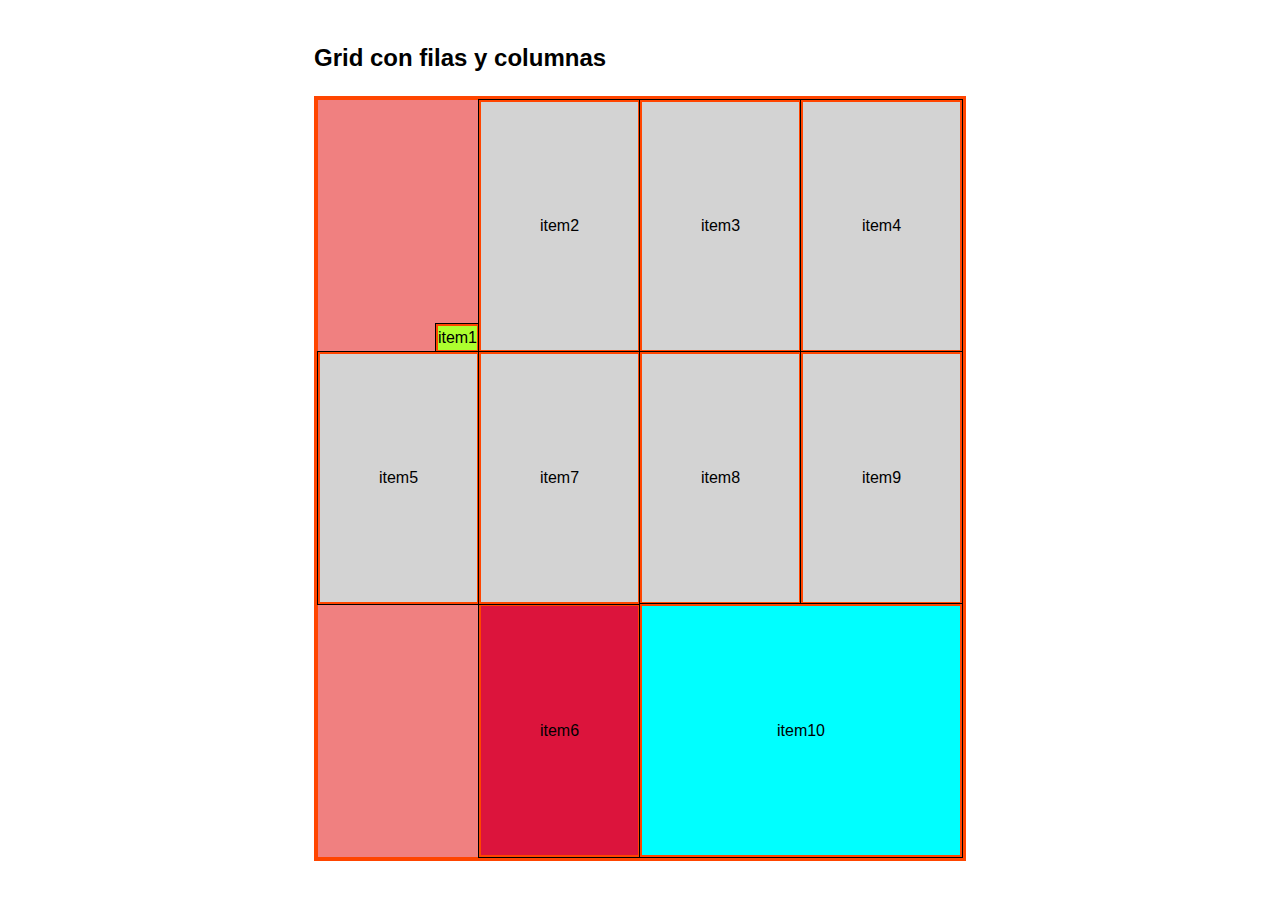
<file: 01-Grid-CSS/index.html>
<!DOCTYPE html>
<html lang="en">

<head>
  <meta charset="UTF-8">
  <meta http-equiv="X-UA-Compatible" content="IE=edge">
  <meta name="viewport" content="width=device-width, initial-scale=1.0">
  <title>Grid CSS</title>
  <link rel="stylesheet" href="style.css">
</head>

<body>
  <!-- <h1>Grid CSS</h1>
  <p>Uno de los procesos más problematicos y frustrantes de CSS, sobre todo para novatos o principiantes, es el proceso
    de colocar y distribuir los elementos a lo largo de una página. Mecanismos como posicionamiento, floats o elementos
    en bloque o en línea, suelen ser insuficientes (o muy complejos) para crear un layout o estructuras para páginas web
    actuales.</p>

  <p>El sistema flexbox es una gran mejora, sin embargo, está orientado a estructuras de una sola dimensión, por lo que
    aún necesitamos algo más potente para estructuras web más específicas o complejas. Con el paso del tiempo, muchos
    frameworks y librerías utilizan un sistema grid donde definen una cuadrícula determinada, y modificando los nombres
    de las clases de los elementos HTML, podemos darle tamaño, posición o colocación.</p>

  <p>Grid CSS nace de esa necesidad, y recoge las ventajas de ese sistema, añadiendole numerosas mejoras y
    características que permiten crear rápidamente cuadrículas sencillas y potentes de forma prácticamente instantánea.
  </p>

  <h2>Conceptos</h2>
  <p>Para utilizar Grid CSS necesitaremos tener en cuenta una serie de conceptos que utilizaremos a partir de ahora y
    que definiremos a continuación:</p>

  <div class="img-container">
    <img src="https://lenguajecss.com/css/maquetacion-y-colocacion/grid-css/grid-css-conceptos.png" alt="Flexbox">
  </div>

  <ul>
    <li><strong>Grid Context: </strong>
      <ol>
        <li><strong>Contenedor: </strong>El elemento padre contenedor que definirá la cuadrícula o rejilla.</li>
        <li><strong>Ítem: </strong>Cada uno de los hijos que contiene la cuadrícula (elemento contenedor).</li>
      </ol>
    </li>
    <li><strong>Celda (grid cell): </strong>Cada uno de los cuadritos (unidad mínima) de la cuadrícula.</li>
    <li><strong>Area (grid area): </strong>Región o conjunto de celdas de la cuadrícula.</li>
    <li><strong>Banda (grid track): </strong>Banda horizontal o vertical de celdas de la cuadrícula.</li>
    <li><strong>Línea (grid line): </strong>Separador horizontal o vertical de las celdas de la cuadrícula.</li>
  </ul> -->

  <h2>Grid con filas y columnas</h2>

  <div class="container">
    <div>item1</div>
    <div>item2</div>
    <div>item3</div>
    <div>item4</div>
    <div>item5</div>
    <div>item6</div>
    <div>item7</div>
    <div>item8</div>
    <div>item9</div>
    <div>item10</div>
  </div>

</body>

</html>
</file>
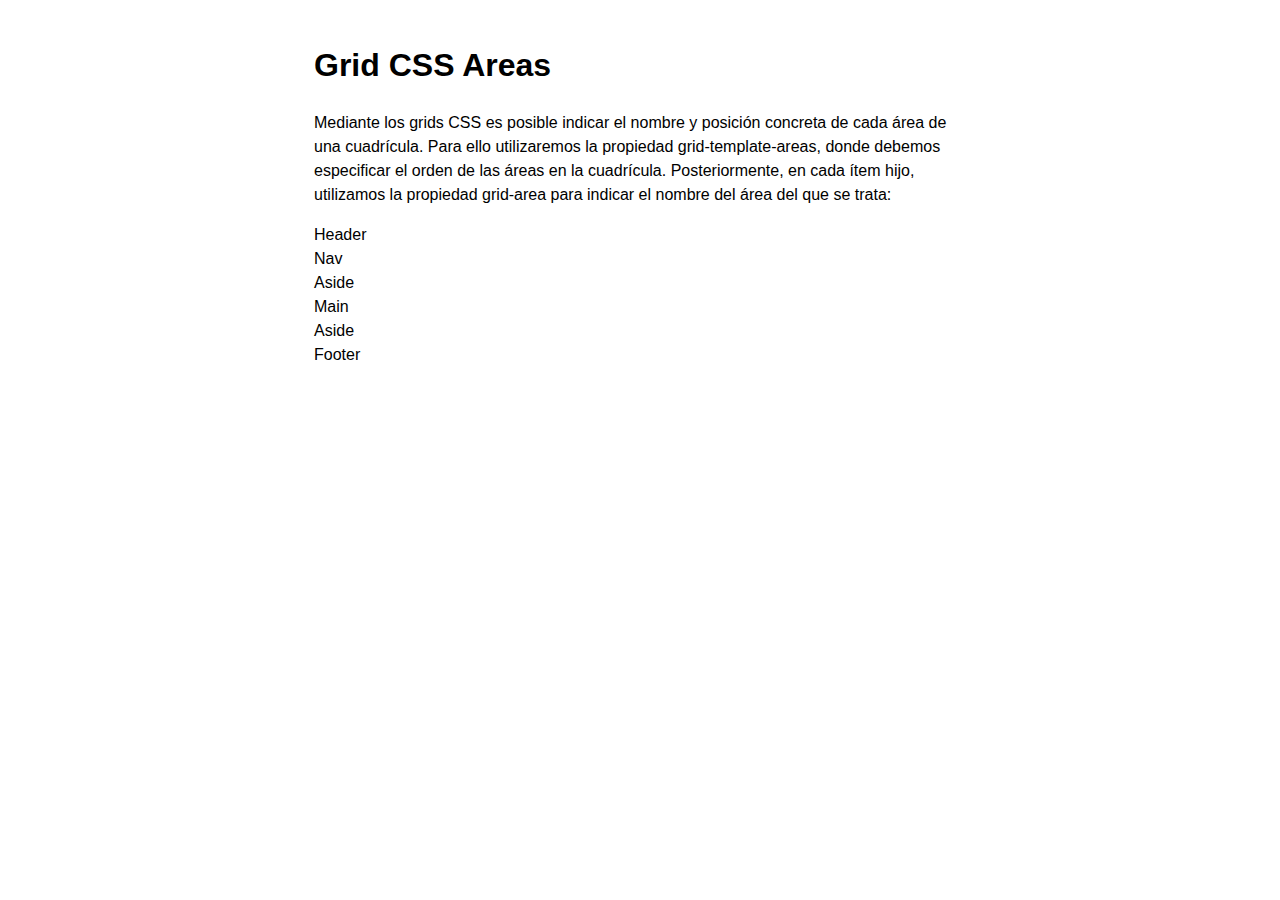
<file: 02-areas/index.html>
<!DOCTYPE html>
<html lang="en">

<head>
  <meta charset="UTF-8">
  <meta http-equiv="X-UA-Compatible" content="IE=edge">
  <meta name="viewport" content="width=device-width, initial-scale=1.0">
  <title>Grid CSS Areas</title>
  <link rel="stylesheet" href="style.css">
</head>

<body>
  <h1>Grid CSS Areas</h1>
  <p>Mediante los grids CSS es posible indicar el nombre y posición concreta de cada área de una cuadrícula. Para ello
    utilizaremos la propiedad grid-template-areas, donde debemos especificar el orden de las áreas en la cuadrícula.
    Posteriormente, en cada ítem hijo, utilizamos la propiedad grid-area para indicar el nombre del área del que se
    trata:</p>

  <div class="container">
    <header class="header">Header</header>
    <nav class="nav">Nav</nav>
    <aside class="aside-left">Aside</aside>
    <main class="main">Main</main>
    <aside class="aside-rigth">Aside</aside>
    <footer class="footer">Footer</footer>
  </div>
</body>

</html>
</file>
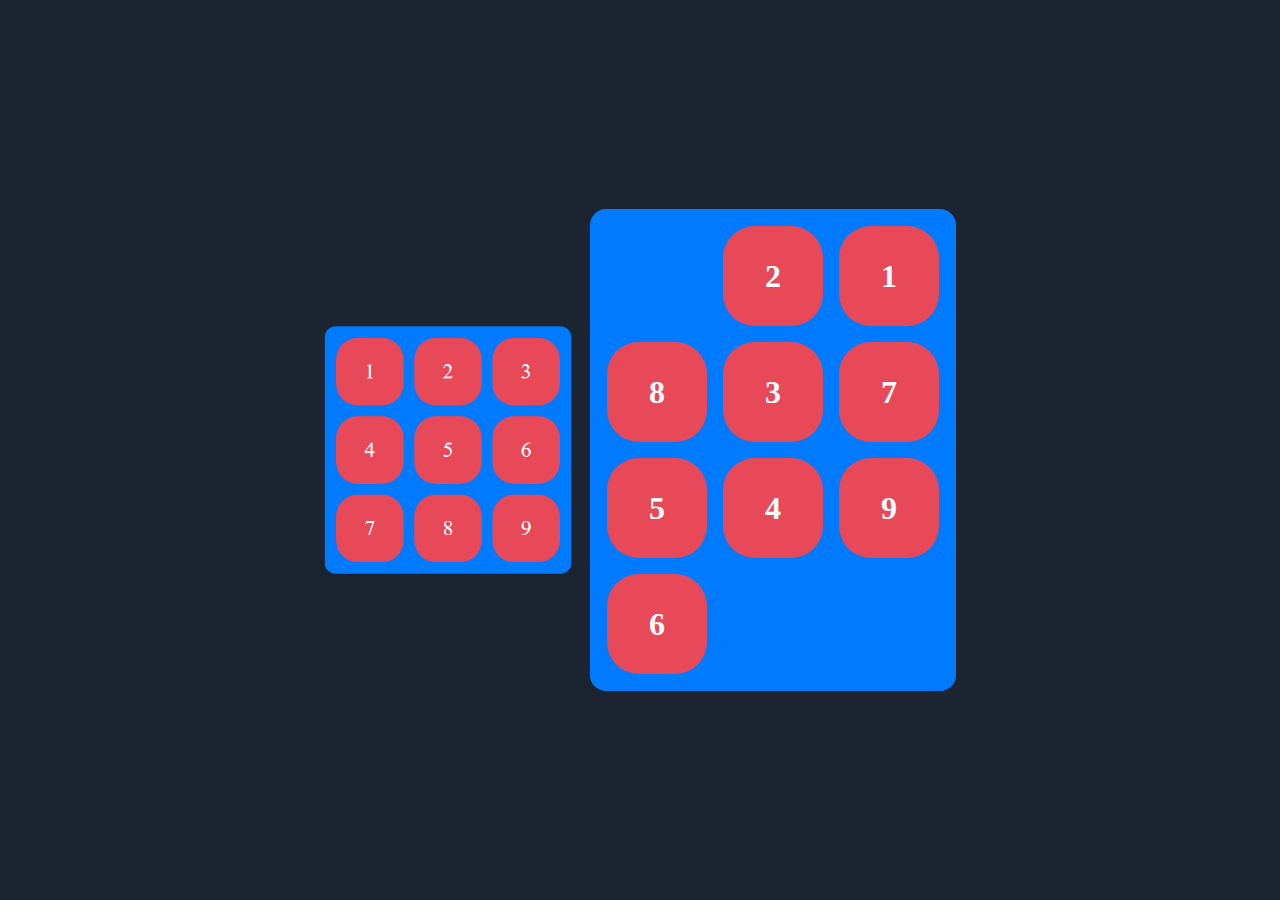
<file: 03-ejercicio/index.html>
<!DOCTYPE html>
<html lang="en">

<head>
  <meta charset="UTF-8">
  <meta http-equiv="X-UA-Compatible" content="IE=edge">
  <meta name="viewport" content="width=device-width, initial-scale=1.0">
  <title>Grid CSS Practica</title>
  <link rel="stylesheet" href="style.css">
</head>

<body>
  <main>
    <img src="img.png" alt="respuesta">
    <div class="container_table">
      <div><strong>2</strong></div> 
      <div><strong>9</strong></div>
      <div><strong>1</strong></div>
      <div><strong>8</strong></div>
      <div><strong>3</strong></div>
      <div><strong>7</strong></div>
      <div><strong>5</strong></div>
      <div><strong>4</strong></div>
      <div><strong>6</strong></div>
    </div>
  </main>
</body>

</html>
</file>
<file: 01-Grid-CSS/style.css>
html {
  font-family: sans-serif;
  font-size: 16px;
  box-sizing: border-box;
}

*,
*::before,
*::after {
  box-sizing: inherit;
}

body {
  max-width: 692px;
  margin: 0 auto;
  padding: 20px;
  line-height: 1.5;
}

img {
  width: 100%;
}

.img-container {

  width: 450px;
  margin: 0 auto;
}

/* CLASE DEL MARTES */
.container {
  display: grid;
  width: 100%;
  height: 85vh;
  background-color: lightcoral;
  border: 4px solid orangered;

  /* creacion de columnas */
  grid-template-columns: auto auto auto auto;
  grid-template-columns: 90px 100px 120px auto;

  /* creacion de columnas */
  grid-template-rows: auto auto auto;

  /* creacion de columnas y filas con fracciones */
  grid-template-columns: 1fr 1fr 1fr 1fr;
  grid-template-rows: 1fr 1fr 1fr;

  /* creacion de columnas y filas con repeat */
  grid-template-columns: repeat(4, 1fr);
  grid-template-rows: repeat(3, 1fr);

  /* posicionamiento */
  justify-items: center;
  /* start- end-  stretch -center*/

  align-items: center;
  /* start- end-  stretch -center - baseAline*/
  /* gap: 90px; */

  justify-items: stretch;
  align-items: stretch;

}

.container>div {
  display: flex;
  justify-content: center;
  align-items: center;
  background-color: lightgray;
  border: 2px solid orangered;
  outline: 1px solid;
}

.container>div:nth-child(1) {
  background-color: greenyellow;
  justify-self: end;
  align-self: flex-end;
}

.container>div:nth-child(10) {
  background-color: aqua;
  grid-column-start: 3;
  grid-column-end: 5;
}

.container>div:nth-child(6) {
  background-color: crimson;
  grid-column: 2/3;
  grid-row: 3/4;
}
</file>
<file: 02-areas/style.css>
html {
  font-family: sans-serif;
  font-size: 16px;
  box-sizing: border-box;
}

*,
*::before,
*::after {
  box-sizing: inherit;
}

body {
  max-width: 692px;
  margin: 0 auto;
  padding: 20px;
  line-height: 1.5;
}

img {
  width: 100%;
}

.img-container {
  width: 450px;
  margin: 0 auto;
}
</file>
<file: 03-ejercicio/style.css>
:root {
  --bg: #1b2430;
  --bg-table: #007bff;
  --bg-token: #e84959;
  box-sizing: border-box;
}

*,
*::before,
*::after {
  margin: 0;
  padding: 0;
  box-sizing: inherit;
}

main {
  display: flex;
  justify-content: center;
  align-items: center;
  min-height: 100vh;
  background-color: var(--bg);
  color: #fff;
  gap: 1em;
}

main>img {
  width: 250px;
}

.container_table {
  border: 1px solid transparent;
  padding: 1em;
  border-radius: 1em;
  background-color: var(--bg-table);

  display: grid;
  grid-template-columns: repeat(3, 1fr);
  grid-template-rows: repeat(3, 1fr);
  gap: 1em;
}

.container_table>div {
  border: 1px solid transparent;
  width: 100px;
  height: 100px;
  border-radius: 1em;
  background-color: var(--bg-token);
  font-size: 2em;

  display: flex;
  justify-content: center;
  align-items: center;
}

@media (max-width: 600px) {
  .container_table>div {
    width: 50px;
    height: 50px;
  }

  main>img {
    width: 200px;
  }

  main {
    flex-direction: column-reverse;
  }
}

/* Escribe aqui tu codigo CSS */
.container_table>div:nth-child(1) {
  grid-column: 2/3;
}

.container_table>div:nth-child(2) {
  grid-column: 3/4;
  grid-row: 3/4;
}
</file>
